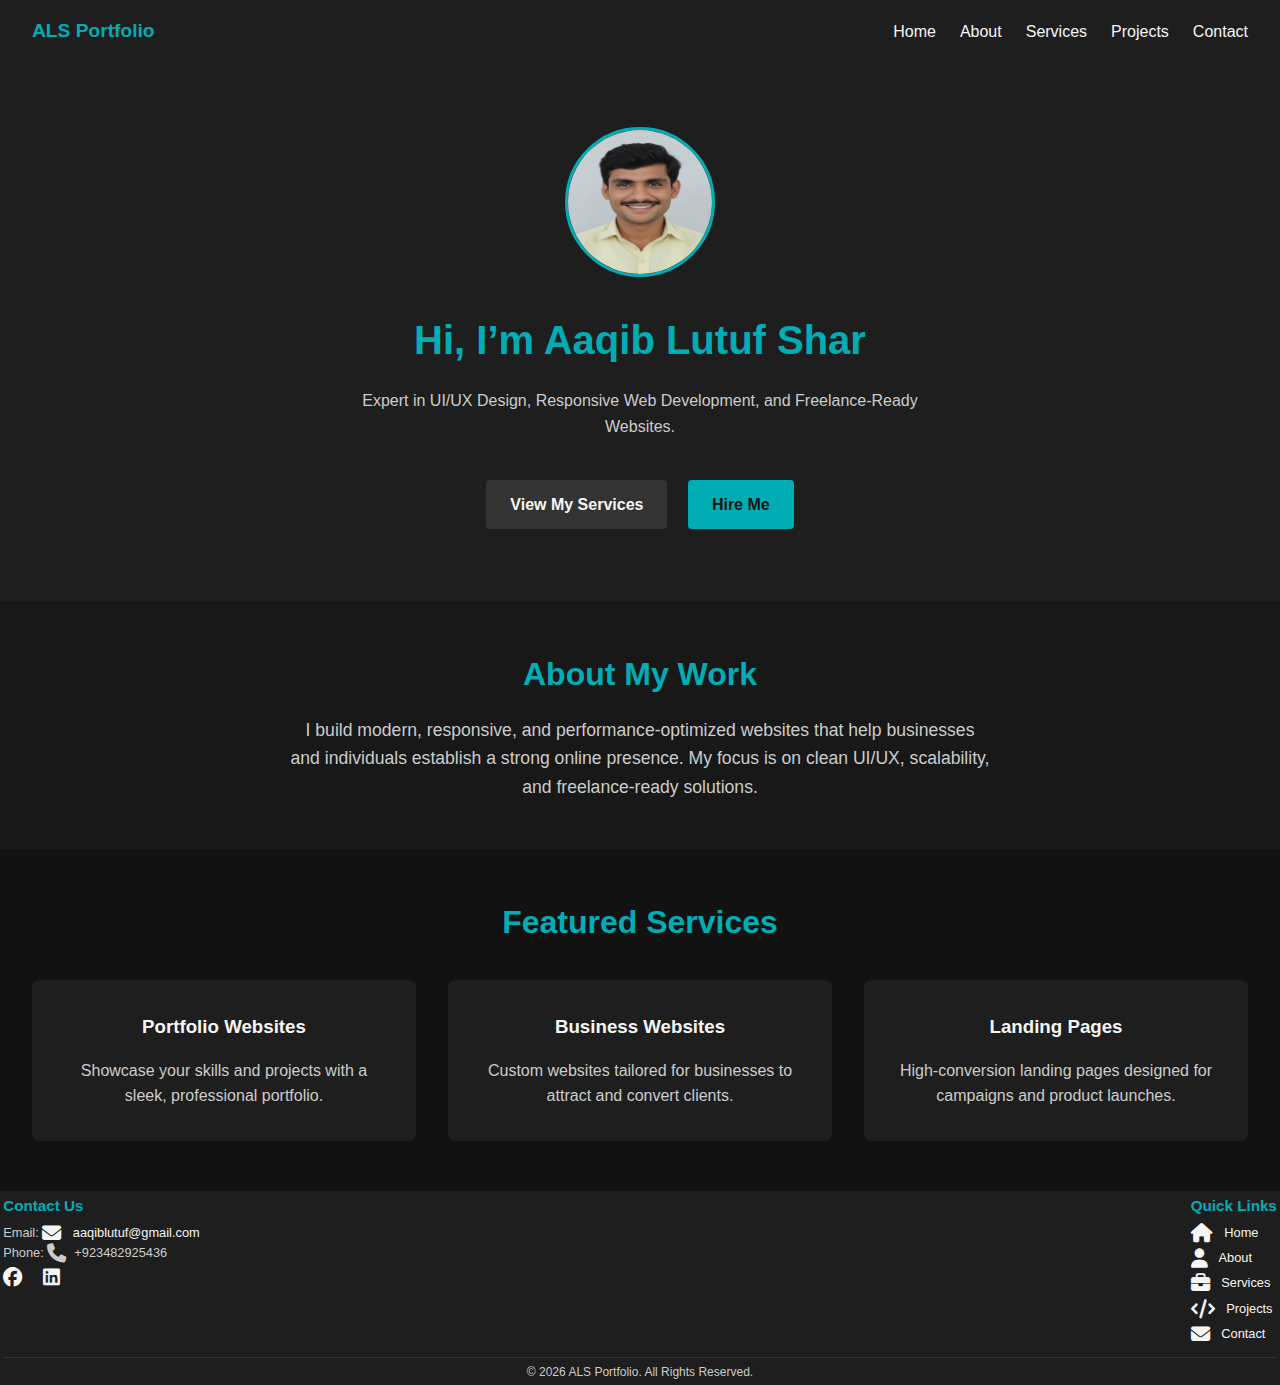
<file: index.html>
<!DOCTYPE html>
<html lang="en">
<head>
    <meta charset="UTF-8">
    <meta name="viewport" content="width=device-width, initial-scale=1.0">
    <title>ALS Portfolio</title>
    <link rel="stylesheet" href="css/style.css">
    <link rel="stylesheet" href="https://cdnjs.cloudflare.com/ajax/libs/font-awesome/6.5.1/css/all.min.css">
</head>
<body>
    <!-- Navbar -->
        <header>
        <nav class="navbar">
            <div class="logo">ALS Portfolio</div>
            <ul class="nav-links">
                <li><a href="index.html">Home</a></li>
                <li><a href="about.html">About</a></li>
                <li><a href="services.html">Services</a></li>
                <li><a href="projects.html">Projects</a></li>
                <li><a href="contact.html" class="active">Contact</a></li>
            </ul>
        </nav>
            </header>

    <!-- Hero Section -->
    <section class="hero">
        <div class="hero-content">
            <img src="images/profile.jpg" alt="Profile Photo" class="hero-photo">
            <h1>Hi, I’m Aaqib Lutuf Shar</h1>
            <p>Expert in UI/UX Design, Responsive Web Development, and Freelance-Ready Websites.</p>
            <div class="hero-buttons">
                <a href="services.html" class="btn">View My Services</a>
                <a href="contact.html" class="btn btn-primary">Hire Me</a>
            </div>
        </div>
    </section>
</body>
</html>
<!DOCTYPE html>
<html lang="en">
<head>
    <!-- Intro Section -->
    <section class="intro">
        <div class="container">
            <h2>About My Work</h2>
            <p>
                I build modern, responsive, and performance‑optimized websites that help businesses and individuals 
                establish a strong online presence. My focus is on clean UI/UX, scalability, and freelance‑ready solutions.
            </p>
        </div>
    </section>

    <!-- Featured Services Preview -->
    <section class="featured-services">
        <div class="container">
            <h2>Featured Services</h2>
            <div class="service-cards">
                <div class="card">
                    <h3>Portfolio Websites</h3>
                    <p>Showcase your skills and projects with a sleek, professional portfolio.</p>
                </div>
                <div class="card">
                    <h3>Business Websites</h3>
                    <p>Custom websites tailored for businesses to attract and convert clients.</p>
                </div>
                <div class="card">
                    <h3>Landing Pages</h3>
                    <p>High‑conversion landing pages designed for campaigns and product launches.</p>
                </div>
            </div>
        </div>
    </section>
    <!-- Footer -->
<footer class="footer">
    <div class="container footer-content">
        <!-- Contact Us -->
        <div class="footer-section">
            <h3>Contact Us</h3>
            <p>Email: <a href="mailto:aaqiblutuf@gmail.com"><i class="fa-solid fa-envelope icon"></i> aaqiblutuf@gmail.com</a></p>
            <p>Phone: <i class="fa-solid fa-phone icon"></i>+923482925436 </p>
            <div class="social-links">
                <a href="https://www.facebook.com/aaqib.lutuf.shar.2025" target="_blank"><i class="fa-brands fa-facebook icon"></i></a>
                <a href="https://www.linkedin.com/in/aaqib-lutuf-shar-826936286" target="_blank"><i class="fa-brands fa-linkedin icon"></i></a>
            </div>
        </div>
        <!-- Quick Links -->
        <div class="footer-section">
            <h3>Quick Links</h3>
            <ul>
                <li><a href="index.html"><i class="fa-solid fa-house icon"></i> Home</a></li>
                <li><a href="about.html"><i class="fa-solid fa-user icon"></i> About</a></li>
                <li><a href="services.html"><i class="fa-solid fa-briefcase icon"></i> Services</a></li>
                <li><a href="projects.html"><i class="fa-solid fa-code icon"></i> Projects</a></li>
                <li><a href="contact.html"><i class="fa-solid fa-envelope icon"></i> Contact</a></li>
            </ul>
        </div>
    </div>
    <!-- Copyright -->
    <div class="footer-bottom">
        <p>&copy; 2026 ALS Portfolio. All Rights Reserved.</p>
    </div>
</footer>
</body>
</html>
</file>
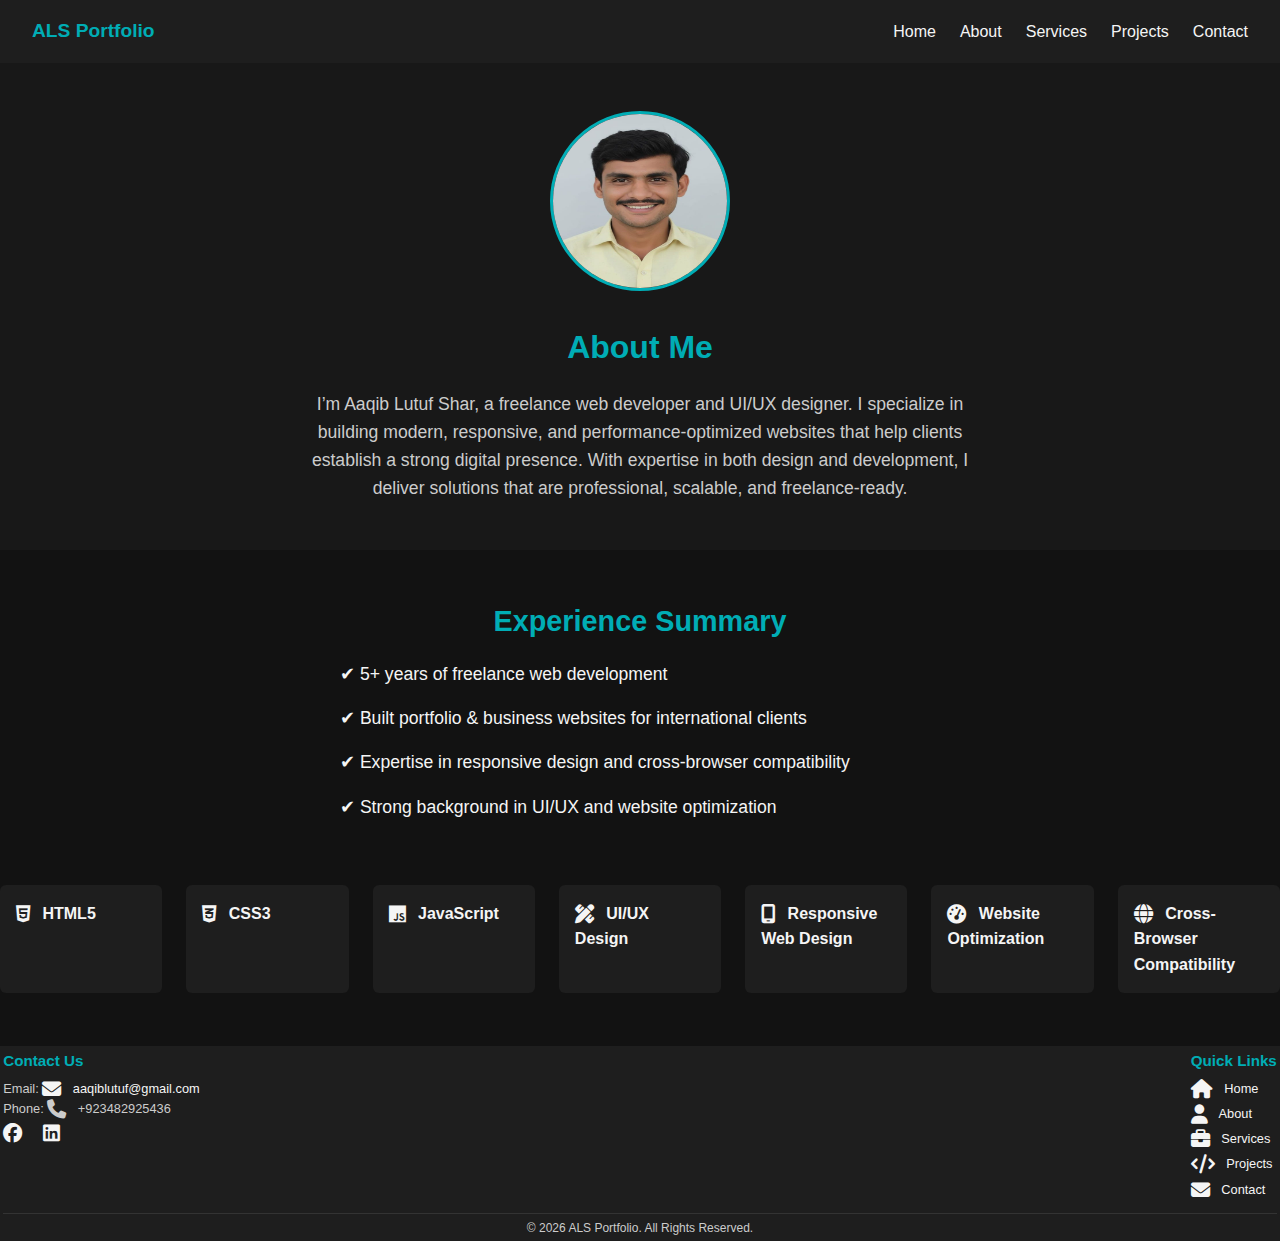
<file: about.html>
<!DOCTYPE html>
<html lang="en">
<head>
    <meta charset="UTF-8">
    <meta name="viewport" content="width=device-width, initial-scale=1.0">
    <title>About Me | ALS Portfolio</title>
    <link rel="stylesheet" href="css/style.css">
    <link rel="stylesheet" href="https://cdnjs.cloudflare.com/ajax/libs/font-awesome/6.5.1/css/all.min.css">
</head>
<body>
   <!-- Navbar -->
        <header>
        <nav class="navbar">
            <div class="logo">ALS Portfolio</div>
            <ul class="nav-links">
                <li><a href="index.html">Home</a></li>
                <li><a href="about.html">About</a></li>
                <li><a href="services.html">Services</a></li>
                <li><a href="projects.html">Projects</a></li>
                <li><a href="contact.html" class="active">Contact</a></li>
            </ul>
        </nav>
            </header>

    <!-- About Section -->
    <section class="about">
        <div class="container">
            <img src="images/profile.jpg" alt="Profile Photo" class="about-photo">
            <h1>About Me</h1>
            <p>
                I’m Aaqib Lutuf Shar, a freelance web developer and UI/UX designer.  
                I specialize in building modern, responsive, and performance‑optimized websites 
                that help clients establish a strong digital presence.  
                With expertise in both design and development, I deliver solutions that are 
                professional, scalable, and freelance‑ready.
            </p>
        </div>
    </section>

    <!-- Experience Section -->
    <section class="experience">
        <div class="container">
            <h2>Experience Summary</h2>
            <ul>
                <li>✔ 5+ years of freelance web development</li>
                <li>✔ Built portfolio & business websites for international clients</li>
                <li>✔ Expertise in responsive design and cross‑browser compatibility</li>
                <li>✔ Strong background in UI/UX and website optimization</li>
            </ul>
        </div>
    </section>

    <!-- Skills Section -->
     <div class="skill-cards">
    <div class="skill-card"><i class="fa-brands fa-html5 icon"></i> HTML5</div>
    <div class="skill-card"><i class="fa-brands fa-css3-alt icon"></i> CSS3</div>
    <div class="skill-card"><i class="fa-brands fa-js icon"></i> JavaScript</div>
    <div class="skill-card"><i class="fa-solid fa-pencil-ruler icon"></i> UI/UX Design</div>
    <div class="skill-card"><i class="fa-solid fa-mobile-screen icon"></i> Responsive Web Design</div>
    <div class="skill-card"><i class="fa-solid fa-gauge-high icon"></i> Website Optimization</div>
    <div class="skill-card"><i class="fa-solid fa-globe icon"></i> Cross-Browser Compatibility</div>
</div>
    </section>
</body>
</html>
<!DOCTYPE html>
<html lang="en">
<head>
    <br>
    <br>
    <!-- Footer -->
<footer class="footer">
    <div class="container footer-content">
        <!-- Contact Us -->
        <div class="footer-section">
            <h3>Contact Us</h3>
            <p>Email: <a href="mailto:aaqiblutuf@gmail.com"><i class="fa-solid fa-envelope icon"></i> aaqiblutuf@gmail.com</a></p>
            <p>Phone: <i class="fa-solid fa-phone icon"></i> +923482925436 </p>
            <div class="social-links">
                <a href="https://www.facebook.com/aaqib.lutuf.shar.2025" target="_blank"><i class="fa-brands fa-facebook icon"></i></a>
                <a href="https://www.linkedin.com/in/aaqib-lutuf-shar-826936286" target="_blank"><i class="fa-brands fa-linkedin icon"></i></a>
            </div>
        </div>

        <!-- Quick Links -->
        <div class="footer-section">
            <h3>Quick Links</h3>
            <ul>
                <li><a href="index.html"><i class="fa-solid fa-house icon"></i> Home</a></li>
                <li><a href="about.html"><i class="fa-solid fa-user icon"></i> About</a></li>
                <li><a href="services.html"><i class="fa-solid fa-briefcase icon"></i> Services</a></li>
                <li><a href="projects.html"><i class="fa-solid fa-code icon"></i> Projects</a></li>
                <li><a href="contact.html"><i class="fa-solid fa-envelope icon"></i> Contact</a></li>
            </ul>
        </div>
    </div>
    <!-- Copyright -->
    <div class="footer-bottom">
        <p>&copy; 2026 ALS Portfolio. All Rights Reserved.</p>
    </div>
</footer>

</body>
</html>
</file>
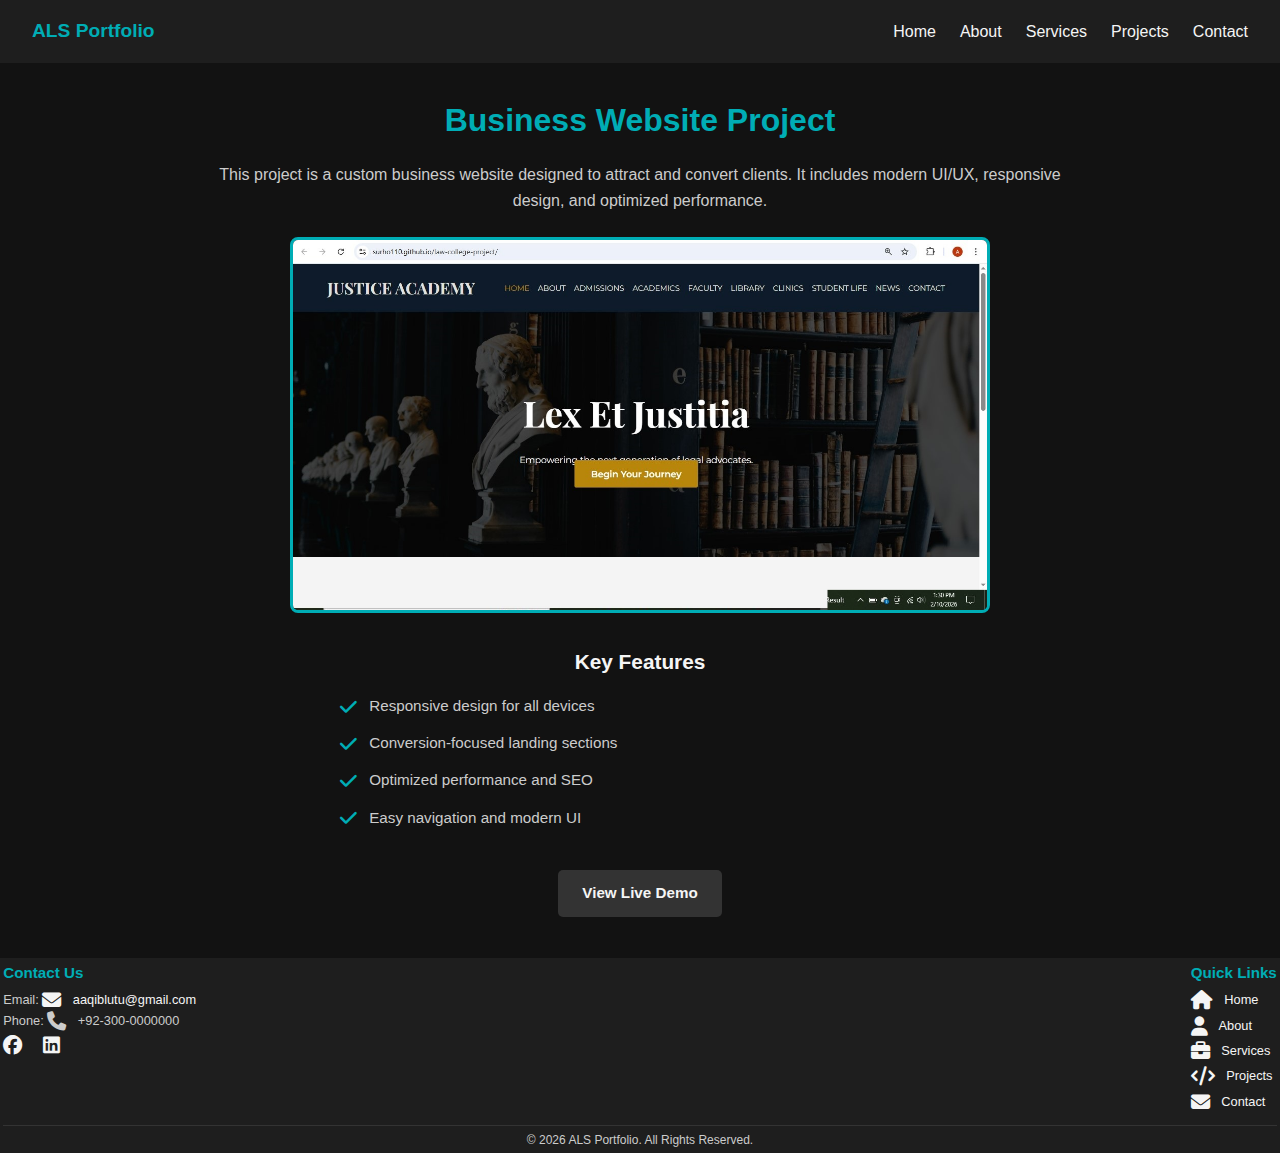
<file: business.html>
<!DOCTYPE html>
<html lang="en">
<head>
    <meta charset="UTF-8">
    <meta name="viewport" content="width=device-width, initial-scale=1.0">
    <title>Business Website Project</title>
    <link rel="stylesheet" href="css/style.css">
    <!-- Font Awesome CDN -->
    <link rel="stylesheet" href="https://cdnjs.cloudflare.com/ajax/libs/font-awesome/6.5.1/css/all.min.css">
</head>
<body>
    <!-- Navbar -->
    <header>
        <nav class="navbar">
            <div class="logo">ALS Portfolio</div>
            <button class="nav-toggle"><i class="fa-solid fa-bars"></i></button>
            <ul class="nav-links">
                <li><a href="index.html">Home</a></li>
                <li><a href="about.html">About</a></li>
                <li><a href="services.html">Services</a></li>
                <li><a href="projects.html">Projects</a></li>
                <li><a href="contact.html">Contact</a></li>
            </ul>
        </nav>
    </header>

    <!-- Project Details Section -->
    <section class="project-details">
        <h2>Business Website Project</h2>
        <p>This project is a custom business website designed to attract and convert clients. It includes modern UI/UX, responsive design, and optimized performance.</p>

        <!-- Showcase Image -->
        <img src="images/business-demo.jpg" alt="Business Website Screenshot" class="project-image">

        <!-- Features -->
        <h3>Key Features</h3>
        <ul>
            <li><i class="fa-solid fa-check icon"></i> Responsive design for all devices</li>
            <li><i class="fa-solid fa-check icon"></i> Conversion-focused landing sections</li>
            <li><i class="fa-solid fa-check icon"></i> Optimized performance and SEO</li>
            <li><i class="fa-solid fa-check icon"></i> Easy navigation and modern UI</li>
        </ul>

        <!-- Demo Link -->
        <div class="project-buttons">
            <a href="https://surho110.github.io/law-college-project/" target="_blank" class="btn">View Live Demo</a>
        </div>
    </section>

    <!-- Footer -->
    <footer class="footer">
        <div class="container footer-content">
            <div class="footer-section">
                <h3>Contact Us</h3>
                <p>Email: <a href="mailto:aaqiblutu@gmail.com"><i class="fa-solid fa-envelope icon"></i> aaqiblutu@gmail.com</a></p>
                <p>Phone: <i class="fa-solid fa-phone icon"></i> +92-300-0000000</p>
                <div class="social-links">
                    <a href="https://www.facebook.com/aaqib.lutuf.shar.2025" target="_blank"><i class="fa-brands fa-facebook icon"></i></a>
                    <a href="https://www.linkedin.com/in/aaqib-lutuf-shar-826936286" target="_blank"><i class="fa-brands fa-linkedin icon"></i></a>
                </div>
            </div>
            <div class="footer-section">
                <h3>Quick Links</h3>
                <ul>
                    <li><a href="index.html"><i class="fa-solid fa-house icon"></i> Home</a></li>
                    <li><a href="about.html"><i class="fa-solid fa-user icon"></i> About</a></li>
                    <li><a href="services.html"><i class="fa-solid fa-briefcase icon"></i> Services</a></li>
                    <li><a href="projects.html"><i class="fa-solid fa-code icon"></i> Projects</a></li>
                    <li><a href="contact.html"><i class="fa-solid fa-envelope icon"></i> Contact</a></li>
                </ul>
            </div>
        </div>
        <div class="footer-bottom">
            <p>&copy; 2026 ALS Portfolio. All Rights Reserved.</p>
        </div>
    </footer>
</body>
</html>
</file>
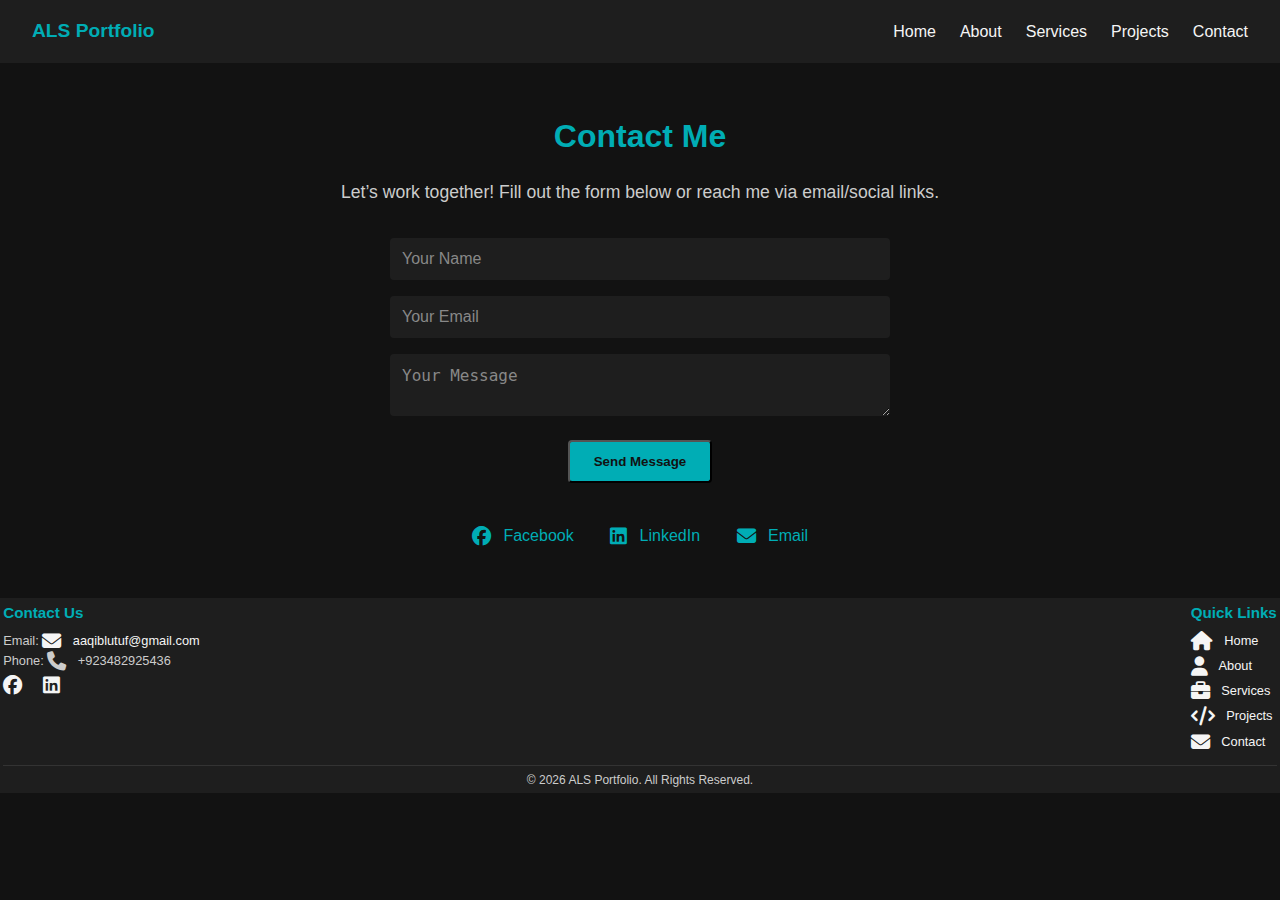
<file: contact.html>
<!DOCTYPE html>
<html lang="en">
<head>
    <meta charset="UTF-8">
    <meta name="viewport" content="width=device-width, initial-scale=1.0">
    <title>Contact | ALS Portfolio</title>
    <link rel="stylesheet" href="css/style.css">
    <link rel="stylesheet" href="https://cdnjs.cloudflare.com/ajax/libs/font-awesome/6.5.1/css/all.min.css">
</head>
<body>
   <!-- Navbar -->
        <header>
        <nav class="navbar">
            <div class="logo">ALS Portfolio</div>
            <ul class="nav-links">
                <li><a href="index.html">Home</a></li>
                <li><a href="about.html">About</a></li>
                <li><a href="services.html">Services</a></li>
                <li><a href="projects.html">Projects</a></li>
                <li><a href="contact.html" class="active">Contact</a></li>
            </ul>
        </nav>
            </header>

    <!-- Contact Section -->
    <section class="contact">
        <div class="container">
            <h1>Contact Me</h1>
            <p>Let’s work together! Fill out the form below or reach me via email/social links.</p>

            <!-- Contact Form -->
            <form id="contactForm" action="#" method="post">
                <input type="text" id="name" name="name" placeholder="Your Name">
                <input type="email" id="email" name="email" placeholder="Your Email">
                <textarea id="message" name="message" placeholder="Your Message"></textarea>
                <button type="submit" class="btn btn-primary">Send Message</button>
            </form>

            <!-- Contact Info -->
            <div class="contact-info">
                               <div class="social-links">
    <a href="https://www.facebook.com/aaqib.lutuf.shar.2025" target="_blank">
        <i class="fa-brands fa-facebook icon"></i> Facebook
    </a>
    <a href="https://www.linkedin.com/in/aaqib-lutuf-shar-826936286" target="_blank">
        <i class="fa-brands fa-linkedin icon"></i> LinkedIn
    </a>
    <a href="mailto:aaqiblutuf@gmail.com">
        <i class="fa-solid fa-envelope icon"></i> Email
    </a>
</div>
    </section>
    <!-- Footer -->
<footer class="footer">
    <div class="container footer-content">
        <!-- Contact Us -->
        <div class="footer-section">
            <h3>Contact Us</h3>
            <p>Email: <a href="mailto:aaqiblutu@gmail.com"><i class="fa-solid fa-envelope icon"></i> aaqiblutuf@gmail.com</a></p>
            <p>Phone: <i class="fa-solid fa-phone icon"></i> +923482925436</p>
            <div class="social-links">
                <a href="https://www.facebook.com/aaqib.lutuf.shar.2025" target="_blank"><i class="fa-brands fa-facebook icon"></i></a>
                <a href="https://www.linkedin.com/in/aaqib-lutuf-shar-826936286" target="_blank"><i class="fa-brands fa-linkedin icon"></i></a>
            </div>
        </div>
        <!-- Quick Links -->
        <div class="footer-section">
            <h3>Quick Links</h3>
            <ul>
                <li><a href="index.html"><i class="fa-solid fa-house icon"></i> Home</a></li>
                <li><a href="about.html"><i class="fa-solid fa-user icon"></i> About</a></li>
                <li><a href="services.html"><i class="fa-solid fa-briefcase icon"></i> Services</a></li>
                <li><a href="projects.html"><i class="fa-solid fa-code icon"></i> Projects</a></li>
                <li><a href="contact.html"><i class="fa-solid fa-envelope icon"></i> Contact</a></li>
            </ul>
        </div>
    </div>
    <!-- Copyright -->
    <div class="footer-bottom">
        <p>&copy; 2026 ALS Portfolio. All Rights Reserved.</p>
    </div>
</footer>
</body>
</html>
</file>
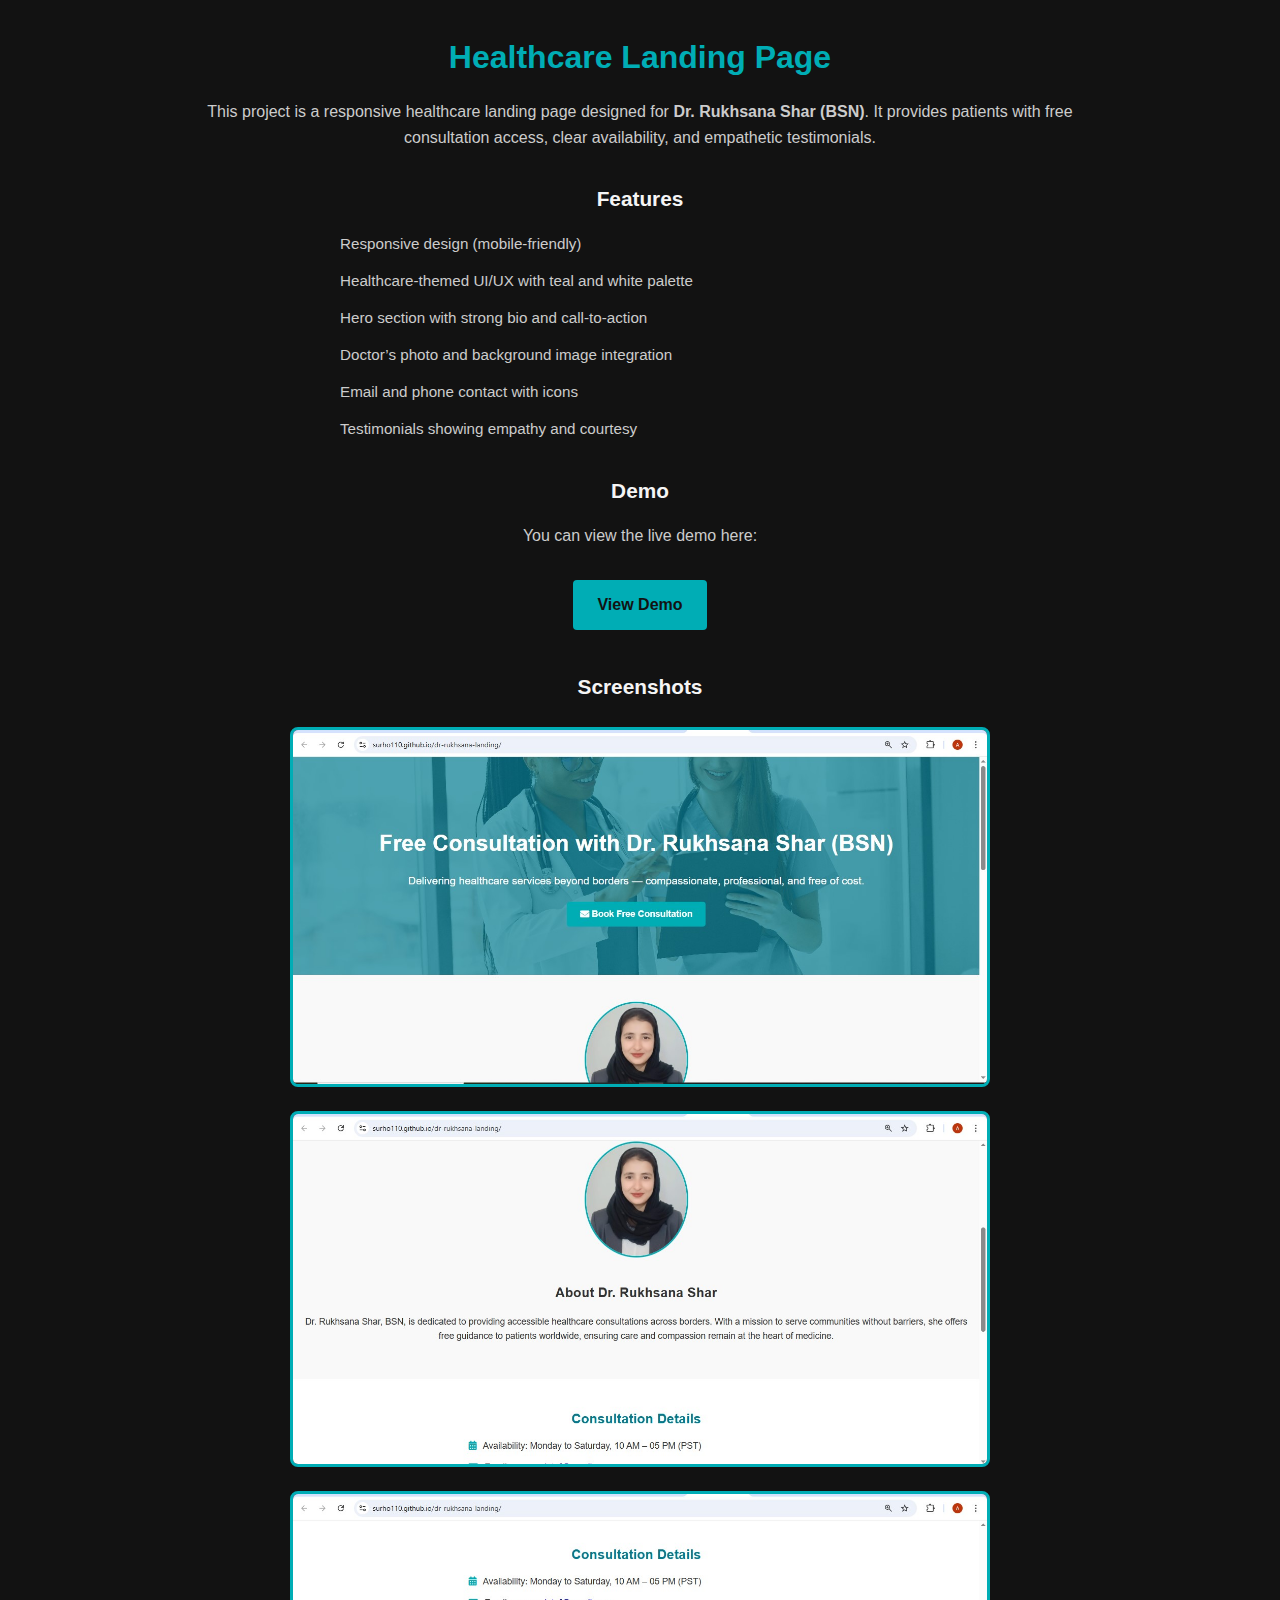
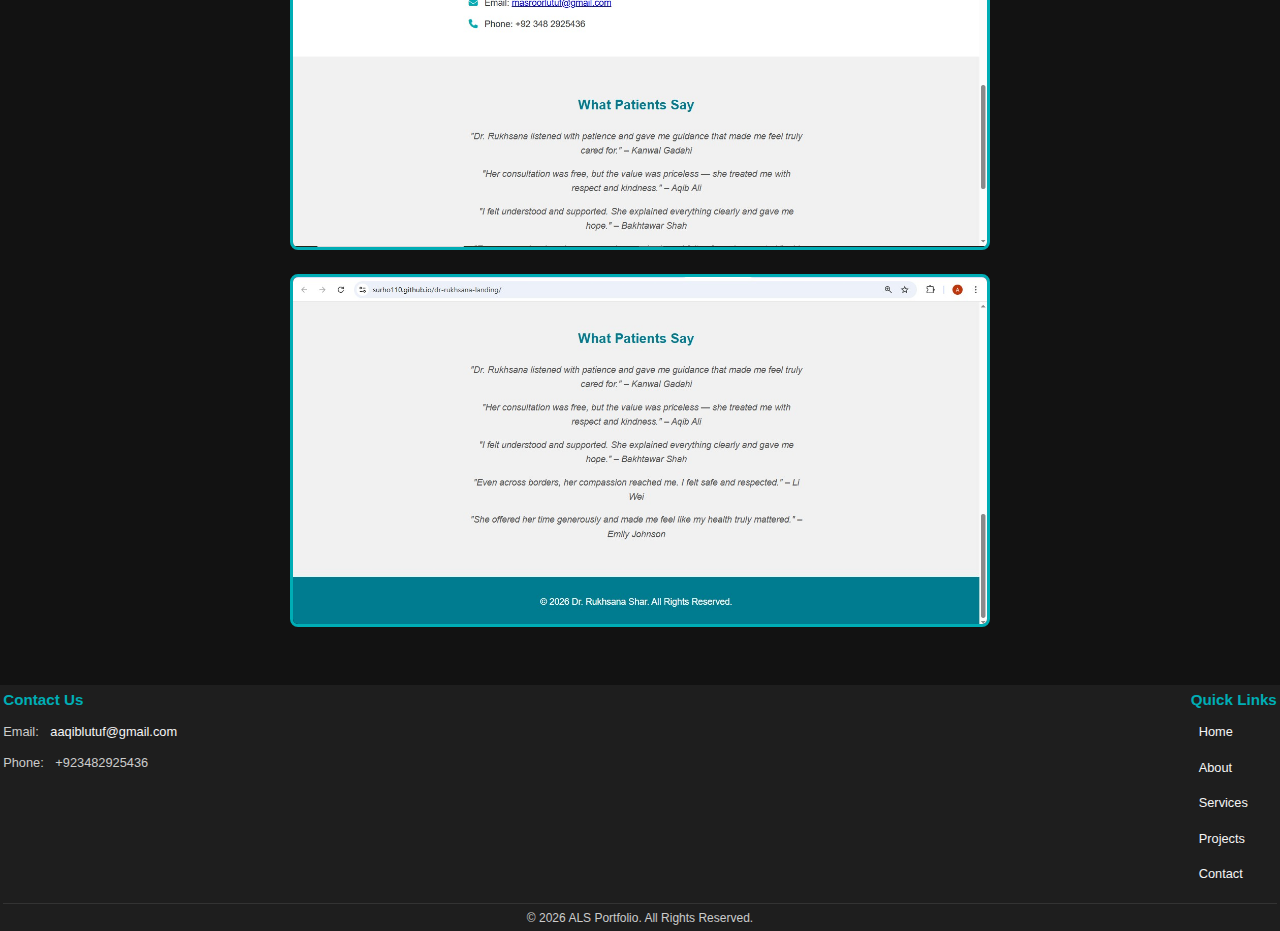
<file: dr-rukhsana.html>
<!DOCTYPE html>
<html lang="en">
<head>
  <meta charset="UTF-8">
  <meta name="viewport" content="width=device-width, initial-scale=1.0">
  <title>Healthcare Landing Page - Dr. Rukhsana Shar</title>
  <link rel="stylesheet" href="css/style.css">
</head>
<body>
  <section class="project-details">
    <h2>Healthcare Landing Page</h2>
    <p>This project is a responsive healthcare landing page designed for <strong>Dr. Rukhsana Shar (BSN)</strong>. It provides patients with free consultation access, clear availability, and empathetic testimonials.</p>

    <h3>Features</h3>
    <ul>
      <li>Responsive design (mobile‑friendly)</li>
      <li>Healthcare‑themed UI/UX with teal and white palette</li>
      <li>Hero section with strong bio and call‑to‑action</li>
      <li>Doctor’s photo and background image integration</li>
      <li>Email and phone contact with icons</li>
      <li>Testimonials showing empathy and courtesy</li>
    </ul>

    <h3>Demo</h3>
    <p>You can view the live demo here:</p>
    <a href="https://surho110.github.io/dr-rukhsana-landing/" target="_blank" class="btn btn-primary">View Demo</a>

    <h3>Screenshots</h3>
    <img src="images/Onescreenshot.jpg" alt="Screenshot of Dr. Rukhsana Shar landing page" class="project-image">
<img src="images/2ndscreenshot.jpg" alt="Screenshot of Dr. Rukhsana Shar landing page" class="project-image">
<img src="images/3rdscreenshot.jpg" alt="Screenshot of Dr. Rukhsana Shar landing page" class="project-image">
<img src="images/4thscreenshot.jpg" alt="Screenshot of Dr. Rukhsana Shar landing page" class="project-image">
</section>
</body>
  <!-- Footer -->
<footer class="footer">
    <div class="container footer-content">
        <!-- Contact Us -->
        <div class="footer-section">
            <h3>Contact Us</h3>
            <p>Email: <a href="mailto:aaqiblutuf@gmail.com"><i class="fa-solid fa-envelope icon"></i> aaqiblutuf@gmail.com</a></p>
            <p>Phone: <i class="fa-solid fa-phone icon"></i>+923482925436 </p>
            <div class="social-links">
                <a href="https://www.facebook.com/aaqib.lutuf.shar.2025" target="_blank"><i class="fa-brands fa-facebook icon"></i></a>
                <a href="https://www.linkedin.com/in/aaqib-lutuf-shar-826936286" target="_blank"><i class="fa-brands fa-linkedin icon"></i></a>
            </div>
        </div>
        <!-- Quick Links -->
        <div class="footer-section">
            <h3>Quick Links</h3>
            <ul>
                <li><a href="index.html"><i class="fa-solid fa-house icon"></i> Home</a></li>
                <li><a href="about.html"><i class="fa-solid fa-user icon"></i> About</a></li>
                <li><a href="services.html"><i class="fa-solid fa-briefcase icon"></i> Services</a></li>
                <li><a href="projects.html"><i class="fa-solid fa-code icon"></i> Projects</a></li>
                <li><a href="contact.html"><i class="fa-solid fa-envelope icon"></i> Contact</a></li>
            </ul>
        </div>
    </div>
    <!-- Copyright -->
    <div class="footer-bottom">
        <p>&copy; 2026 ALS Portfolio. All Rights Reserved.</p>
    </div>
</footer>
</body>
</html>
</file>
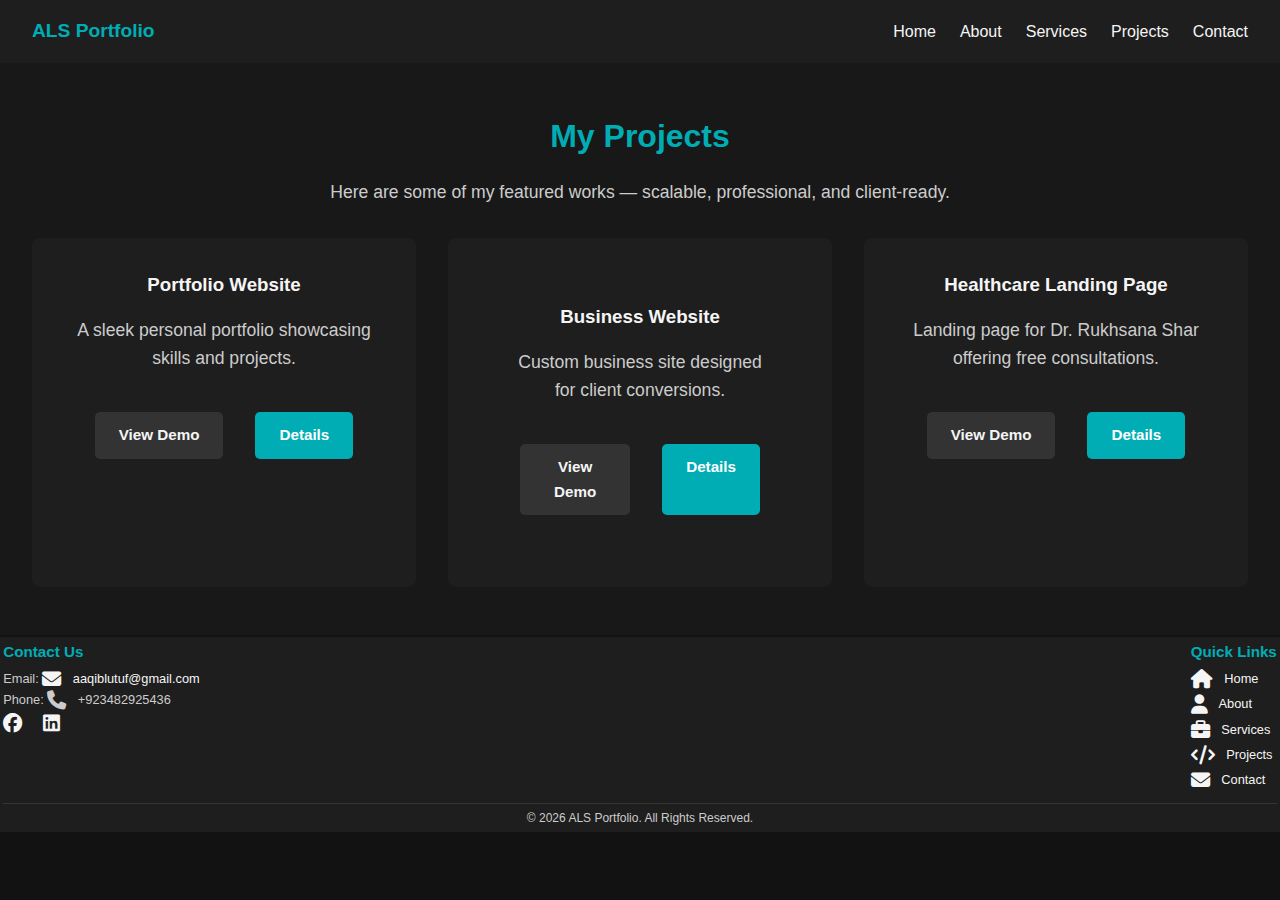
<file: projects.html>
<!DOCTYPE html>
<html lang="en">
<head>
    <meta charset="UTF-8">
    <meta name="viewport" content="width=device-width, initial-scale=1.0">
    <title>Projects | ALS Portfolio</title>
    <link rel="stylesheet" href="css/style.css">
    <link rel="stylesheet" href="https://cdnjs.cloudflare.com/ajax/libs/font-awesome/6.5.1/css/all.min.css">
</head>
<body>
    <!-- Navbar -->
        <header>
        <nav class="navbar">
            <div class="logo">ALS Portfolio</div>
            <ul class="nav-links">
                <li><a href="index.html">Home</a></li>
                <li><a href="about.html">About</a></li>
                <li><a href="services.html">Services</a></li>
                <li><a href="projects.html">Projects</a></li>
                <li><a href="contact.html" class="active">Contact</a></li>
            </ul>
        </nav>
            </header>

    <!-- Projects Section -->
    <section class="projects">
        <div class="container">
            <h1>My Projects</h1>
            <p>Here are some of my featured works — scalable, professional, and client‑ready.</p>
            <div class="project-grid">
                <!-- Project Card 1 -->
                <div class="project-card">
                    <h3>Portfolio Website</h3>
                    <p>A sleek personal portfolio showcasing skills and projects.</p>
                    <div class="project-buttons">
                        <a href="#" class="btn">View Demo</a>
                        <a href="#" class="btn btn-primary">Details</a>
                    </div>
                </div>
                <!-- Project Card 2 -->
                <div class="project-card">
                   <div class="project-card">
    <h3>Business Website</h3>
    <p>Custom business site designed for client conversions.</p>
    <div class="project-buttons">
        <!-- View Demo button links to your hosted project -->
        <a href="https://surho110.github.io/law-college-project/" target="_blank" class="btn">View Demo</a>
        
        <!-- Details button links to a dedicated details page -->
        <a href="business.html" class="btn btn-primary">Details</a>
    </div>
</div>
                </div>
                <div class="project-card">
  <h3>Healthcare Landing Page</h3>
  <p>Landing page for Dr. Rukhsana Shar offering free consultations.</p>
  <div class="project-buttons">
    <a href="https://surho110.github.io/dr-rukhsana-landing/" target="_blank" class="btn">View Demo</a>
    <a href="dr-rukhsana.html" class="btn btn-primary">Details</a>
  </div>
</div>
                </div>
            </div>
        </div>
    </section>
</body>
<!-- Footer -->
<footer class="footer">
    <div class="container footer-content">
        <!-- Contact Us -->
        <div class="footer-section">
            <h3>Contact Us</h3>
            <p>Email: <a href="mailto:aaqiblutuf@gmail.com"><i class="fa-solid fa-envelope icon"></i> aaqiblutuf@gmail.com</a></p>
            <p>Phone: <i class="fa-solid fa-phone icon"></i> +923482925436</p>
            <div class="social-links">
                <a href="https://www.facebook.com/aaqib.lutuf.shar.2025" target="_blank"><i class="fa-brands fa-facebook icon"></i></a>
                <a href="https://www.linkedin.com/in/aaqib-lutuf-shar-826936286" target="_blank"><i class="fa-brands fa-linkedin icon"></i></a>
            </div>
        </div>
        <!-- Quick Links -->
        <div class="footer-section">
            <h3>Quick Links</h3>
            <ul>
                <li><a href="index.html"><i class="fa-solid fa-house icon"></i> Home</a></li>
                <li><a href="about.html"><i class="fa-solid fa-user icon"></i> About</a></li>
                <li><a href="services.html"><i class="fa-solid fa-briefcase icon"></i> Services</a></li>
                <li><a href="projects.html"><i class="fa-solid fa-code icon"></i> Projects</a></li>
                <li><a href="contact.html"><i class="fa-solid fa-envelope icon"></i> Contact</a></li>
            </ul>
        </div>
    </div>
    <!-- Copyright -->
    <div class="footer-bottom">
        <p>&copy; 2026 ALS Portfolio. All Rights Reserved.</p>
    </div>
</footer>
</html>
</file>
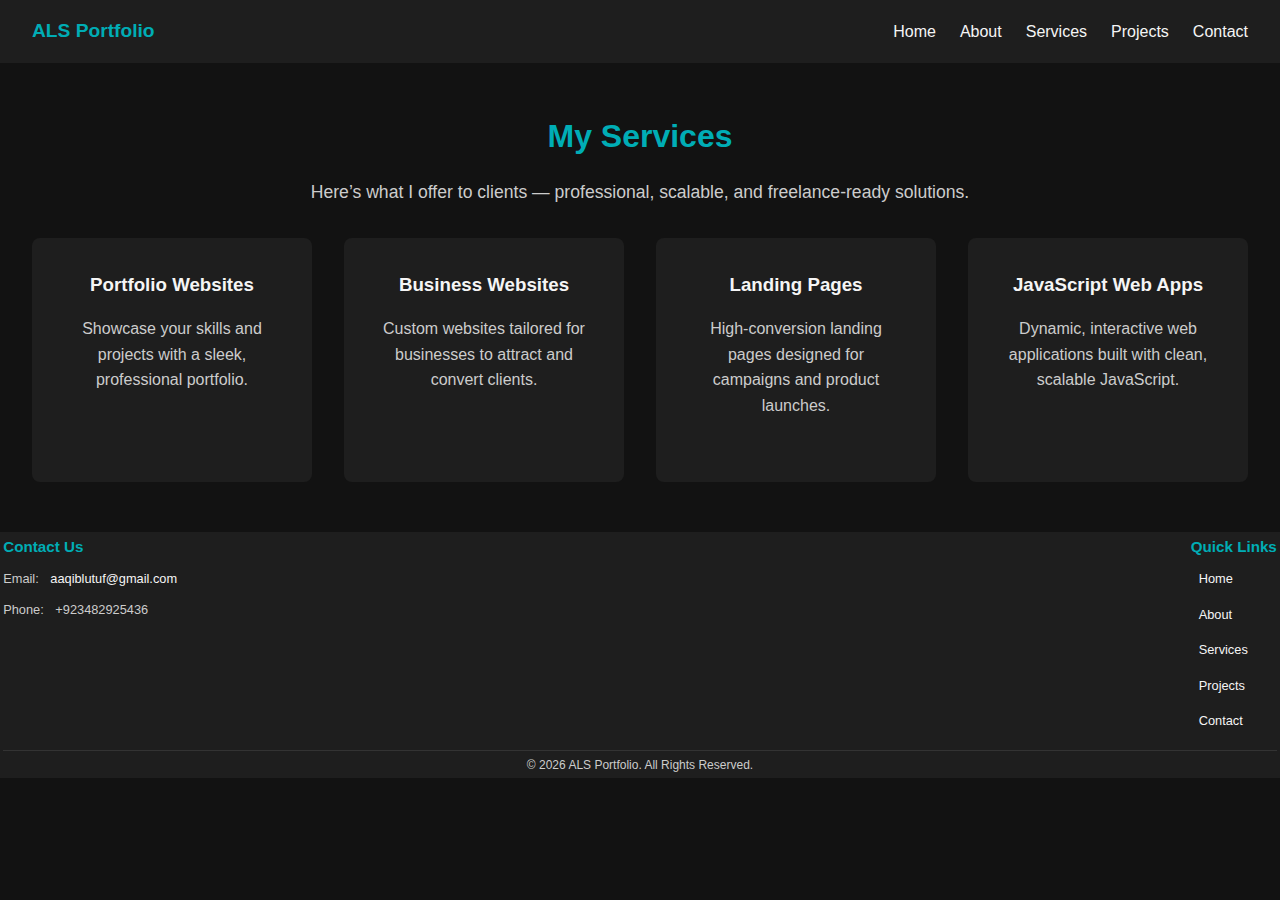
<file: services.html>
<!DOCTYPE html>
<html lang="en">
<head>
    <meta charset="UTF-8">
    <meta name="viewport" content="width=device-width, initial-scale=1.0">
    <title>Services | ALS Portfolio</title>
    <link rel="stylesheet" href="css/style.css">
</head>
<body>
    <!-- Navbar -->
    <header>
        <nav class="navbar">
            <div class="logo">ALS Portfolio</div>
            <ul class="nav-links">
                <li><a href="index.html">Home</a></li>
                <li><a href="about.html">About</a></li>
                <li><a href="services.html" class="active">Services</a></li>
                <li><a href="projects.html">Projects</a></li>
                <li><a href="contact.html">Contact</a></li>
            </ul>
        </nav>
    </header>

    <!-- Services Section -->
    <section class="services">
        <div class="container">
            <h1>My Services</h1>
            <p>Here’s what I offer to clients — professional, scalable, and freelance‑ready solutions.</p>
            <div class="service-cards">
                <div class="card">
                    <h3>Portfolio Websites</h3>
                    <p>Showcase your skills and projects with a sleek, professional portfolio.</p>
                </div>
                <div class="card">
                    <h3>Business Websites</h3>
                    <p>Custom websites tailored for businesses to attract and convert clients.</p>
                </div>
                <div class="card">
                    <h3>Landing Pages</h3>
                    <p>High‑conversion landing pages designed for campaigns and product launches.</p>
                </div>
                <div class="card">
                    <h3>JavaScript Web Apps</h3>
                    <p>Dynamic, interactive web applications built with clean, scalable JavaScript.</p>
                </div>
            </div>
        </div>
    </section>
</body>
<!-- Footer -->
<footer class="footer">
    <div class="container footer-content">
        <!-- Contact Us -->
        <div class="footer-section">
            <h3>Contact Us</h3>
            <p>Email: <a href="mailto:aaqiblutuf@gmail.com"><i class="fa-solid fa-envelope icon"></i> aaqiblutuf@gmail.com</a></p>
            <p>Phone: <i class="fa-solid fa-phone icon"></i> +923482925436 </p>
            <div class="social-links">
                <a href="https://www.facebook.com/aaqib.lutuf.shar.2025" target="_blank"><i class="fa-brands fa-facebook icon"></i></a>
                <a href="https://www.linkedin.com/in/aaqib-lutuf-shar-826936286" target="_blank"><i class="fa-brands fa-linkedin icon"></i></a>
            </div>
        </div>

        <!-- Quick Links -->
        <div class="footer-section">
            <h3>Quick Links</h3>
            <ul>
                <li><a href="index.html"><i class="fa-solid fa-house icon"></i> Home</a></li>
                <li><a href="about.html"><i class="fa-solid fa-user icon"></i> About</a></li>
                <li><a href="services.html"><i class="fa-solid fa-briefcase icon"></i> Services</a></li>
                <li><a href="projects.html"><i class="fa-solid fa-code icon"></i> Projects</a></li>
                <li><a href="contact.html"><i class="fa-solid fa-envelope icon"></i> Contact</a></li>
            </ul>
        </div>
    </div>
    <!-- Copyright -->
    <div class="footer-bottom">
        <p>&copy; 2026 ALS Portfolio. All Rights Reserved.</p>
    </div>
</footer>
</html>
</file>
<file: css/style.css>
/* Reset & Base */
* {
    margin: 0;
    padding: 0;
    box-sizing: border-box;
}

body {
    font-family: 'Segoe UI', Arial, sans-serif;
    background-color: #121212;   /* Dark theme background */
    color: #f5f5f5;              /* Light text for contrast */
    line-height: 1.6;
}

/* Navbar */
.navbar {
    position: sticky;
    top: 0;
    background: #1e1e1e;
    display: flex;
    justify-content: space-between;
    align-items: center;
    padding: 1rem 2rem;
    z-index: 1000;
}

.navbar .logo {
    font-size: 1.2rem;
    font-weight: bold;
    color: #00adb5; /* Accent color */
}

.navbar .nav-links {
    list-style: none;
    display: flex;
    gap: 1.5rem;
}

.navbar .nav-links a {
    text-decoration: none;
    color: #f5f5f5;
    transition: color 0.3s ease;
}

.navbar .nav-links a:hover,
.navbar .nav-links a:focus {
    color: #00adb5;
}

/* Hero Section */
.hero {
    display: flex;
    flex-direction: column;
    align-items: center;
    justify-content: center;
    text-align: center;
    padding: 4rem 2rem;
    background: linear-gradient(180deg, #121212, #1e1e1e);
}

.hero-photo {
    width: 150px;
    height: 150px;
    border-radius: 50%;
    margin-bottom: 1.5rem;
    border: 3px solid #00adb5;
}

.hero h1 {
    font-size: 2.5rem;
    margin-bottom: 1rem;
}

.hero p {
    max-width: 600px;
    margin-bottom: 2rem;
    color: #cccccc;
}

/* Buttons */
.btn {
    display: inline-block;
    padding: 0.75rem 1.5rem;
    margin: 0.5rem;
    border-radius: 4px;
    text-decoration: none;
    font-weight: bold;
    transition: all 0.3s ease;
    background: #333;
    color: #f5f5f5;
}

.btn:hover {
    background: #00adb5;
    color: #121212;
}

.btn-primary {
    background: #00adb5;
    color: #121212;
}

.btn-primary:hover {
    background: #007a7e;
    color: #f5f5f5;
}

/* Responsive */
@media (max-width: 768px) {
    .navbar .nav-links {
        flex-direction: column;
        gap: 1rem;
    }

    .hero h1 {
        font-size: 2rem;
    }

    .hero-photo {
        width: 120px;
        height: 120px;
    }
}
/* Intro Section */
.intro {
    padding: 3rem 2rem;
    text-align: center;
    background: #181818;
}

.intro h2 {
    font-size: 2rem;
    margin-bottom: 1rem;
    color: #00adb5;
}

.intro p {
    max-width: 700px;
    margin: 0 auto;
    color: #cccccc;
    font-size: 1.1rem;
}

/* Featured Services */
.featured-services {
    padding: 3rem 2rem;
    background: #121212;
    text-align: center;
}

.featured-services h2 {
    font-size: 2rem;
    margin-bottom: 2rem;
    color: #00adb5;
}

.service-cards {
    display: grid;
    grid-template-columns: repeat(auto-fit, minmax(250px, 1fr));
    gap: 2rem;
}

.card {
    background: #1e1e1e;
    padding: 2rem;
    border-radius: 8px;
    transition: transform 0.3s ease, background 0.3s ease;
}

.card h3 {
    margin-bottom: 1rem;
    color: #f5f5f5;
}

.card p {
    color: #cccccc;
    font-size: 1rem;
}

/* Hover Effects */
.card:hover {
    transform: translateY(-8px);
    background: #00adb5;
    color: #121212;
}

.card:hover h3,
.card:hover p {
    color: #121212;
}

/* Responsive */
@media (max-width: 768px) {
    .intro h2,
    .featured-services h2 {
        font-size: 1.6rem;
    }

    .card {
        padding: 1.5rem;
    }
}
/* About Section */
.about {
    padding: 3rem 2rem;
    text-align: center;
    background: #181818;
}

.about-photo {
    width: 180px;
    height: 180px;
    border-radius: 50%;
    margin-bottom: 1.5rem;
    border: 3px solid #00adb5;
}

.about h1 {
    font-size: 2rem;
    margin-bottom: 1rem;
    color: #00adb5;
}

.about p {
    max-width: 700px;
    margin: 0 auto;
    color: #cccccc;
    font-size: 1.1rem;
}

/* Experience Section */
.experience {
    padding: 3rem 2rem;
    background: #121212;
}

.experience h2 {
    font-size: 1.8rem;
    margin-bottom: 1rem;
    color: #00adb5;
    text-align: center;
}

.experience ul {
    max-width: 600px;
    margin: 0 auto;
    list-style: none;
    color: #f5f5f5;
    font-size: 1.1rem;
}

.experience li {
    margin-bottom: 1rem;
}

/* Skills Section */
.skills {
    padding: 3rem 2rem;
    background: #181818;
    text-align: center;
}

.skills h2 {
    font-size: 1.8rem;
    margin-bottom: 2rem;
    color: #00adb5;
}

.skill-cards {
    display: grid;
    grid-template-columns: repeat(auto-fit, minmax(150px, 1fr));
    gap: 1.5rem;
}

.skill-card {
    background: #1e1e1e;
    padding: 1rem;
    border-radius: 6px;
    font-weight: bold;
    color: #f5f5f5;
    transition: transform 0.3s ease, background 0.3s ease;
}

.skill-card:hover {
    transform: translateY(-6px);
    background: #00adb5;
    color: #121212;
}
/* Services Page */
.services {
    padding: 3rem 2rem;
    background: #121212;
    text-align: center;
}

.services h1 {
    font-size: 2rem;
    margin-bottom: 1rem;
    color: #00adb5;
}

.services p {
    max-width: 700px;
    margin: 0 auto 2rem auto;
    color: #cccccc;
    font-size: 1.1rem;
}

.services .service-cards {
    display: grid;
    grid-template-columns: repeat(auto-fit, minmax(250px, 1fr));
    gap: 2rem;
}

.services .card {
    background: #1e1e1e;
    padding: 2rem;
    border-radius: 8px;
    transition: transform 0.3s ease, background 0.3s ease;
}

.services .card h3 {
    margin-bottom: 1rem;
    color: #f5f5f5;
}

.services .card p {
    color: #cccccc;
    font-size: 1rem;
}

/* Hover Effects */
.services .card:hover {
    transform: translateY(-8px);
    background: #00adb5;
    color: #121212;
}

.services .card:hover h3,
.services .card:hover p {
    color: #121212;
}
/* Projects Page */
.projects {
    padding: 3rem 2rem;
    background: #181818;
    text-align: center;
}

.projects h1 {
    font-size: 2rem;
    margin-bottom: 1rem;
    color: #00adb5;
}

.projects p {
    max-width: 700px;
    margin: 0 auto 2rem auto;
    color: #cccccc;
    font-size: 1.1rem;
}

.project-grid {
    display: grid;
    grid-template-columns: repeat(auto-fit, minmax(280px, 1fr));
    gap: 2rem;
}

.project-card {
    background: #1e1e1e;
    padding: 2rem;
    border-radius: 8px;
    transition: transform 0.3s ease, background 0.3s ease;
}

.project-card h3 {
    margin-bottom: 1rem;
    color: #f5f5f5;
}

.project-card p {
    color: #cccccc;
    margin-bottom: 1.5rem;
}

/* Hover Effects */
.project-card:hover {
    transform: translateY(-8px);
    background: #00adb5;
    color: #121212;
}

.project-card:hover h3,
.project-card:hover p {
    color: #121212;
}

/* Project Buttons */
.project-buttons {
    display: flex;
    justify-content: center;
    gap: 1rem;
}
/* Contact Page */
.contact {
    padding: 3rem 2rem;
    background: #121212;
    text-align: center;
}

.contact h1 {
    font-size: 2rem;
    margin-bottom: 1rem;
    color: #00adb5;
}

.contact p {
    max-width: 700px;
    margin: 0 auto 2rem auto;
    color: #cccccc;
    font-size: 1.1rem;
}

/* Contact Form */
#contactForm {
    display: flex;
    flex-direction: column;
    gap: 1rem;
    max-width: 500px;
    margin: 0 auto 2rem auto;
}

#contactForm input,
#contactForm textarea {
    padding: 0.75rem;
    border: none;
    border-radius: 4px;
    background: #1e1e1e;
    color: #f5f5f5;
    font-size: 1rem;
}

#contactForm input::placeholder,
#contactForm textarea::placeholder {
    color: #888;
}

#contactForm button {
    align-self: center;
    cursor: pointer;
}

/* Contact Info */
.contact-info {
    margin-top: 2rem;
    color: #f5f5f5;
}

.contact-info a {
    color: #00adb5;
    text-decoration: none;
    margin: 0 1rem;
    transition: color 0.3s ease;
}

.contact-info a:hover {
    color: #007a7e;
}
/* Mobile Navbar Toggle */
.nav-toggle {
    display: none; /* hidden on desktop */
    background: none;
    border: none;
    font-size: 1.8rem;
    color: #f5f5f5;
    cursor: pointer;
    margin-right: 1rem;
}

/* Show toggle on mobile */
@media (max-width: 768px) {
    .nav-toggle {
        display: block;
    }

    .nav-links {
        display: none;
        flex-direction: column;
        background: #1e1e1e;
        position: absolute;
        top: 60px;
        right: 0;
        width: 200px;
        padding: 1rem;
        border-radius: 4px;
    }

    .nav-links.active {
        display: flex;
    }

    .nav-links a {
        padding: 0.5rem 0;
    }
}
/* Icons Styling */
.icon {
    margin-right: 8px;
    font-size: 1.2rem;
    vertical-align: middle;
    transition: transform 0.3s ease;
}

.icon:hover {
    transform: scale(1.2);
}
/* Footer */
.footer {
    background: #1e1e1e;
    color: #f5f5f5;
    padding: 0.2rem 0.2rem;   /* reduced from 2rem → half height */
    margin-top: 0.1rem;
    width: 100%;          /* full width */
}

.footer-content {
    display: flex;
    flex-wrap: wrap;
    justify-content: space-between;
    gap: 0.5rem;          /* tighter spacing */
}

.footer-section h3 {
    color: #00adb5;
    font-size: 0.95rem;   /* smaller headings */
    margin-bottom: 0.3rem;
}

.footer-section p,
.footer-section ul {
    font-size: 0.8rem;    /* smaller text */
    color: #cccccc;
}

.footer-section ul {
    list-style: none;
    padding: 0;
}

.footer-section ul li {
    margin-bottom: 0.3rem;
}

.footer-section a {
    color: #f5f5f5;
    text-decoration: none;
    transition: color 0.3s ease;
}

.footer-section a:hover {
    color: #00adb5;
}

.footer-bottom {
    text-align: center;
    margin-top: 0.5rem;   /* reduced spacing */
    border-top: 1px solid #333;
    padding-top: 0.3rem;  /* reduced padding */
    font-size: 0.75rem;   /* smaller copyright text */
    color: #cccccc;
}

.footer .social-links a {
    margin-right: 0.5rem;
    font-size: 1rem;      /* slightly smaller icons */
}
/* Project Details Page */
.project-details {
    padding: 2rem 1rem;
    max-width: 900px;
    margin: 0 auto;
    text-align: center;
}

.project-details h2 {
    color: #00adb5;
    font-size: 2rem;
    margin-bottom: 1rem;
}

.project-details p {
    color: #cccccc;
    font-size: 1rem;
    margin-bottom: 1.5rem;
    line-height: 1.6;
}

/* Project Image */
.project-image {
    width: 100%;
    max-width: 700px;
    border-radius: 8px;
    margin: 1.5rem auto;
    display: block;
    border: 3px solid #00adb5;
}

/* Features List */
.project-details h3 {
    color: #f5f5f5;
    margin-top: 2rem;
    margin-bottom: 1rem;
    font-size: 1.3rem;
}

.project-details ul {
    list-style: none;
    padding: 0;
    margin: 0 auto;
    max-width: 600px;
    text-align: left;
}

.project-details ul li {
    margin-bottom: 0.8rem;
    color: #cccccc;
    font-size: 0.95rem;
}

.project-details ul li .icon {
    color: #00adb5;
    margin-right: 8px;
}

/* Buttons */
.project-buttons {
    margin-top: 2rem;
}

.project-buttons .btn {
    display: inline-block;
    padding: 0.7rem 1.5rem;
    margin: 0.5rem;
    border-radius: 5px;
    text-decoration: none;
    font-size: 0.95rem;
    transition: background 0.3s ease, transform 0.3s ease;
}

.project-buttons .btn {
    background: #333;
    color: #f5f5f5;
}

.project-buttons .btn:hover {
    background: #00adb5;
    transform: translateY(-3px);
}

.project-buttons .btn-primary {
    background: #00adb5;
    color: #fff;
}

.project-buttons .btn-primary:hover {
    background: #008b8f;
}
.hero {
  text-align: center;
  padding: 4rem 1rem;
  background: #1e1e1e;
  color: #f5f5f5;
}

.hero h1 {
  font-size: 2.5rem;
  color: #00adb5;
}
</file>
